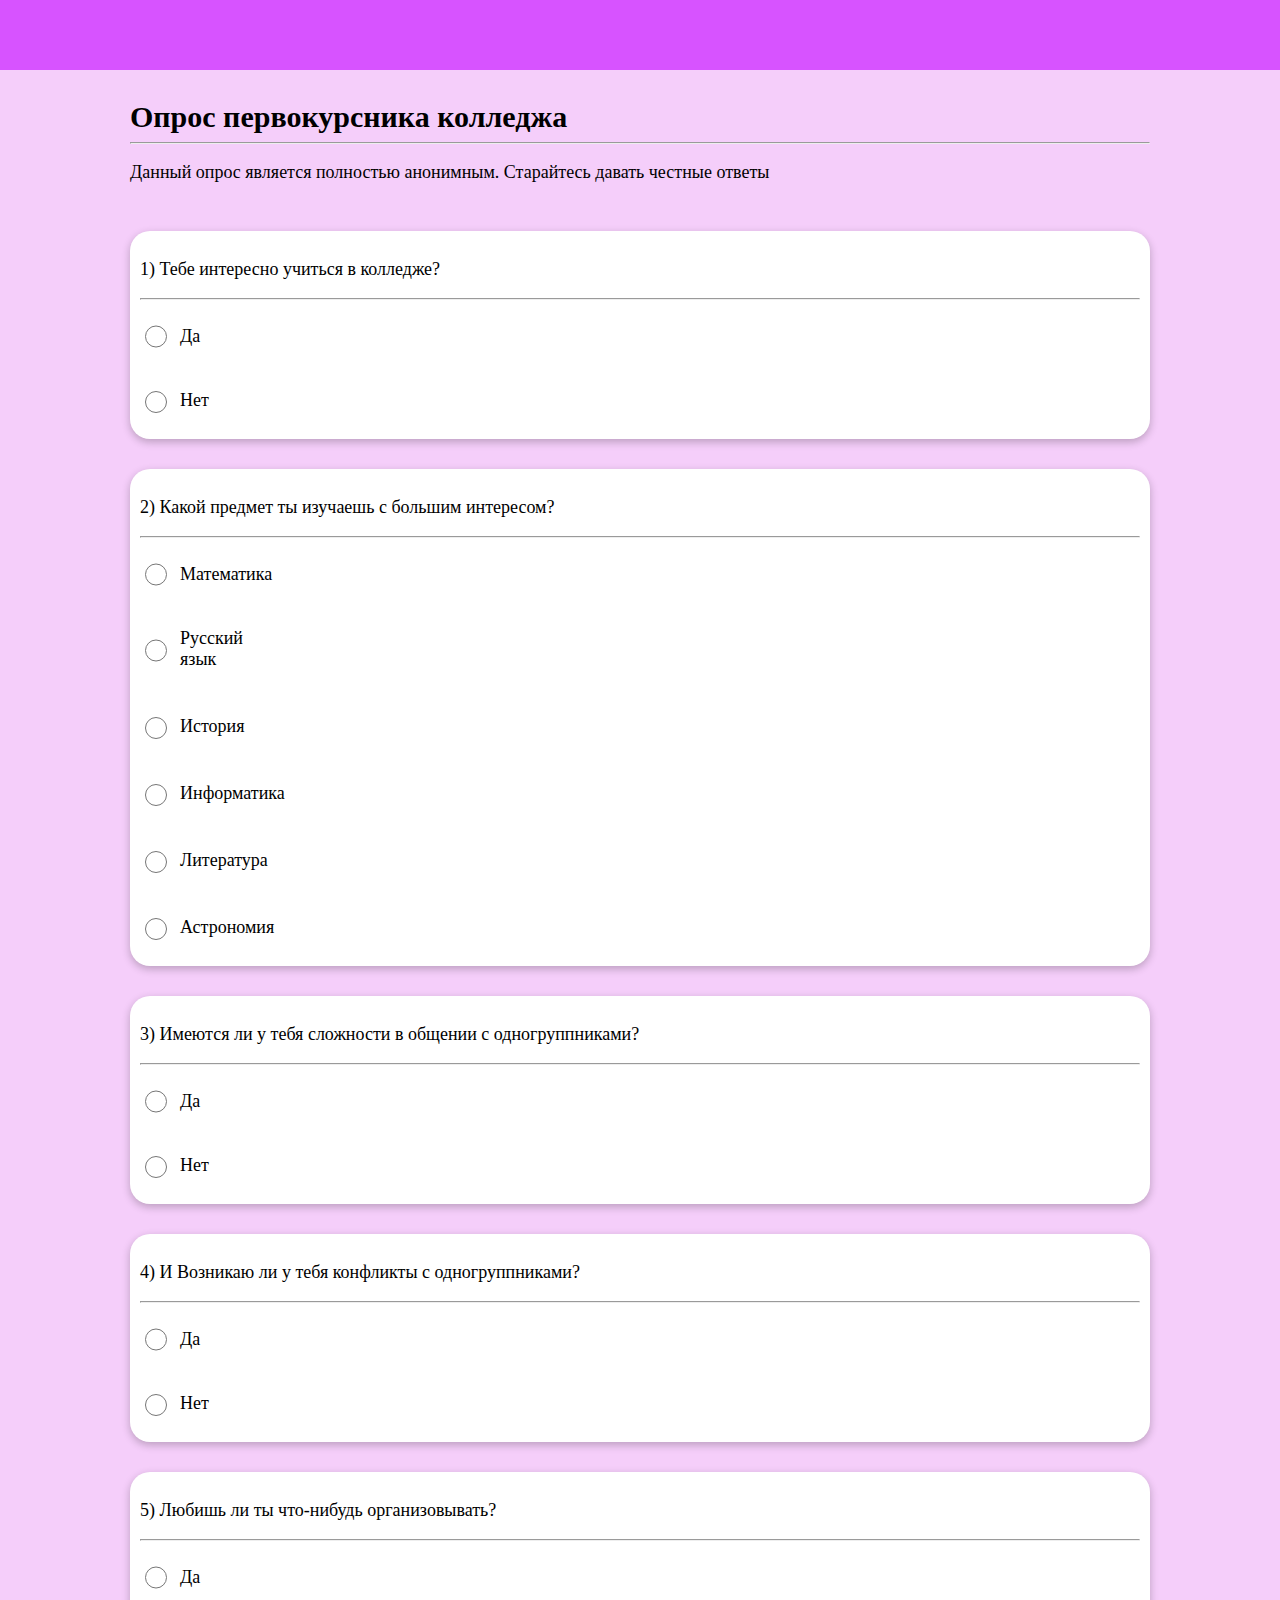
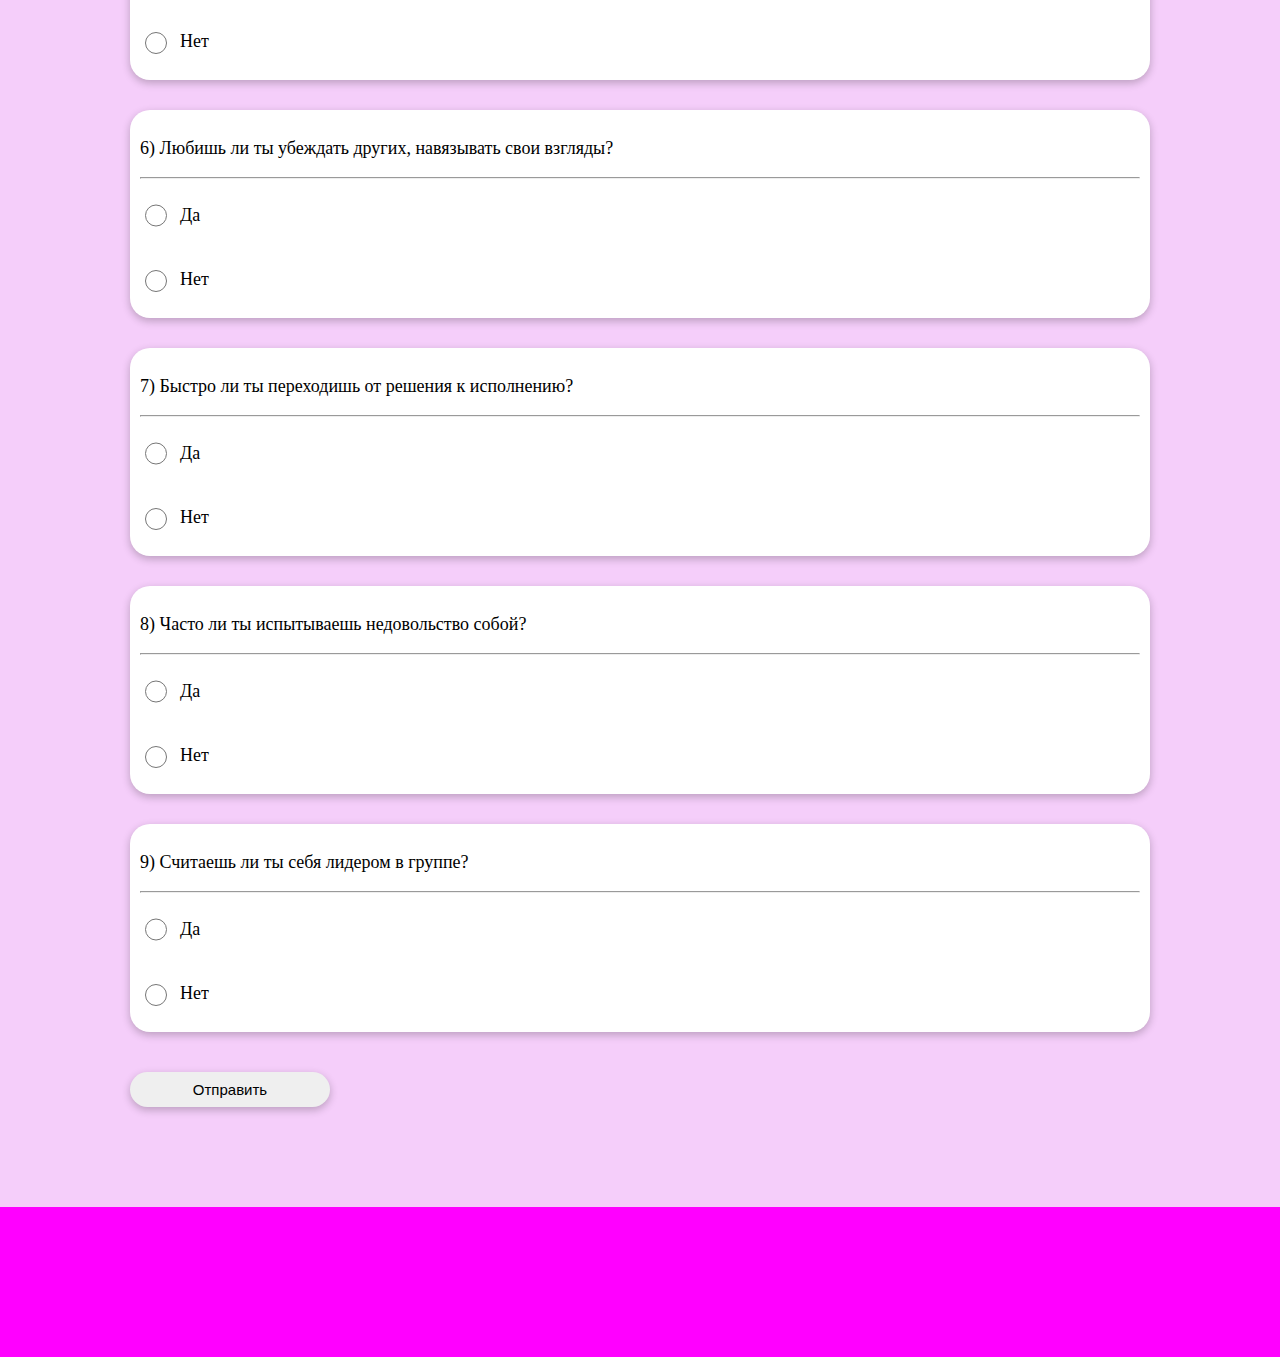
<file: 10/index.html>
<!DOCTYPE html>
<html lang="en">
  <head>
    <meta charset="UTF-8" />
    <meta name="viewport" content="width=device-width, initial-scale=1.0" />
    <title>Document</title>
    <link rel="stylesheet" href="index.css" />
  </head>
  <body>
    <header>
    </header>
    <main>
    <dialog id="mod">
<button id="exit">Выход</button>
<section>
  <h1>Спасибо за прохождение теста:)</h1>
  <h2>Почему это важно?</h2>
  <p class="pp">Ваш ответ - это не просто формальная часть процесса, а важный элемент, который может повлиять на мотивацию, самооценку и результаты обучения.</p>
  <section>
    <p>1) Тебе интересно учиться в колледже?</p>
    <p>2) Какой предмет ты изучаешь с большим интересом?</p>
    <p>3) Имеются ли у тебя сложности в общении с одногруппниками?</p>
    <p>4) И Возникаю ли у тебя конфликты с одногруппниками?</p>
    <p>5) Любишь ли ты что-нибудь организовывать?</p>
    <p>6) Любишь ли ты убеждать других, навязывать свои взгляды?</p>
    <p>7) Быстро ли ты переходишь от решения к исполнению?</p>
    <p>8) Часто ли ты испытываешь недовольство собой?</p>
    <p>9) Считаешь ли ты себя лидером в группе?</p>
  </section>
</section>
    </dialog>
      <section class="Survey_Box_1">
        <article>
          <h1>Опрос первокурсника колледжа</h1>
          <hr />
          <p>
            Данный опрос является полностью анонимным. Старайтесь давать честные
            ответы
          </p>
        </article>
      </section>
     
      <article class="Survey_Box">
        <p>1) Тебе интересно учиться в колледже?</p>
        <hr />
        <section class="box">
          <input  id="i1Y" name="1"  value="Да"   type="radio"  /> 
          <p>Да</p>
          <input  id="i1N" name="1" value="Нет"  type="radio"  /> 
          <p>Нет</p>
        </section>
      </article>

      <section class="Survey_Box">
        <p>2) Какой предмет ты изучаешь с большим интересом?</p>
        <hr />
        <section class="box">
          <input name="2" id="iCh_1" type="radio" value="Математика" />
          <p>Математика</p>
          <input  name="2" id="iCh_2" type="radio"value="Русский язык" >
          <p>Русский язык</p>
          <input  name="2" id="iCh_3" type="radio" value="История" />
          <p>История</p>
          <input name="2" id="iCh_4" type="radio"value="Информатика" />
          <p>Информатика</p>
          <input  name="2" id="iCh_5" type="radio" value="Литература" />
          <p>Литература</p>
          <input  name="2" id="iCh_6" type="radio" value="Астрономия" />
          <p>Астрономия</p>
        </section>
      </section>

      <article class="Survey_Box">
        <p>3) Имеются ли у тебя сложности в общении с одногруппниками?</p>
        <hr />
        <section class="box">
          <input  name="3" id="i3Y" type="radio" value="Да" />
          <p>Да</p>
          <input  name="3" id="i3N" type="radio" value="Нет" />
          <p>Нет</p>
        </section>
      </article>

      <section class="Survey_Box">
        <p>4) И Возникаю ли у тебя конфликты с одногруппниками?</p>
        <hr />
        <section class="box">
          <input  name="4" id="i4Y" type="radio" value="Да" />
          <p>Да</p>
          <input  name="4" id="i4N" type="radio" value="Нет"/>
          <p>Нет</p>
        </section>
      </section>

      <article class="Survey_Box">
        <p>5) Любишь ли ты что-нибудь организовывать?</p>
        <hr />
        <section class="box">
          <input  name="5" id="i5Y" type="radio" value="Да" />
          <p>Да</p>
          <input  name="5" id="i5N" type="radio" value="Нет" />
          <p>Нет</p>
        </section>
      </article>

      <section class="Survey_Box">
        <p>6) Любишь ли ты убеждать других, навязывать свои взгляды?</p>
        <hr />
        <section class="box">
          <input  name="6" id="i6Y" type="radio" value="Да" />
          <p>Да</p>
          <input  name="6" id="i6N" type="radio" value="Нет" />
          <p>Нет</p>
        </section>
      </section>

      <article class="Survey_Box">
        <p>7) Быстро ли ты переходишь от решения к исполнению?</p>
        <hr />
        <section class="box">
          <input  name="7" id="i7Y" type="radio" value="Да" />
          <p>Да</p>
          <input   name="7" id="i7N" type="radio" value="Нет" />
          <p>Нет</p>
        </section>
      </article>

      <section class="Survey_Box">
        <p>8) Часто ли ты испытываешь недовольство собой?</p>
        <hr />
        <section class="box">
          <input  name="8" id="i8Y" type="radio" value="Да" />
          <p>Да</p>
          <input  name="8" id="i8N" type="radio" value="Нет" />
          <p>Нет</p>
        </section>
      </section>

      <article class="Survey_Box">
        <p>9) Считаешь ли ты себя лидером в группе?</p>
        <hr />
        <section class="box">
          <input  name="9" id="i9Y" type="radio" value="Да" />
          <p>Да</p>
          <input  name="9" id="i9N" type="radio" value="Нет" />
          <p>Нет</p>
        </section>
      </article>

      
        <button type="submit" id="sub">Отправить</button>
     
    </main>
    <footer id="f"></footer>
    <script src="index.js"></script>
  </body>
</html>
</file>
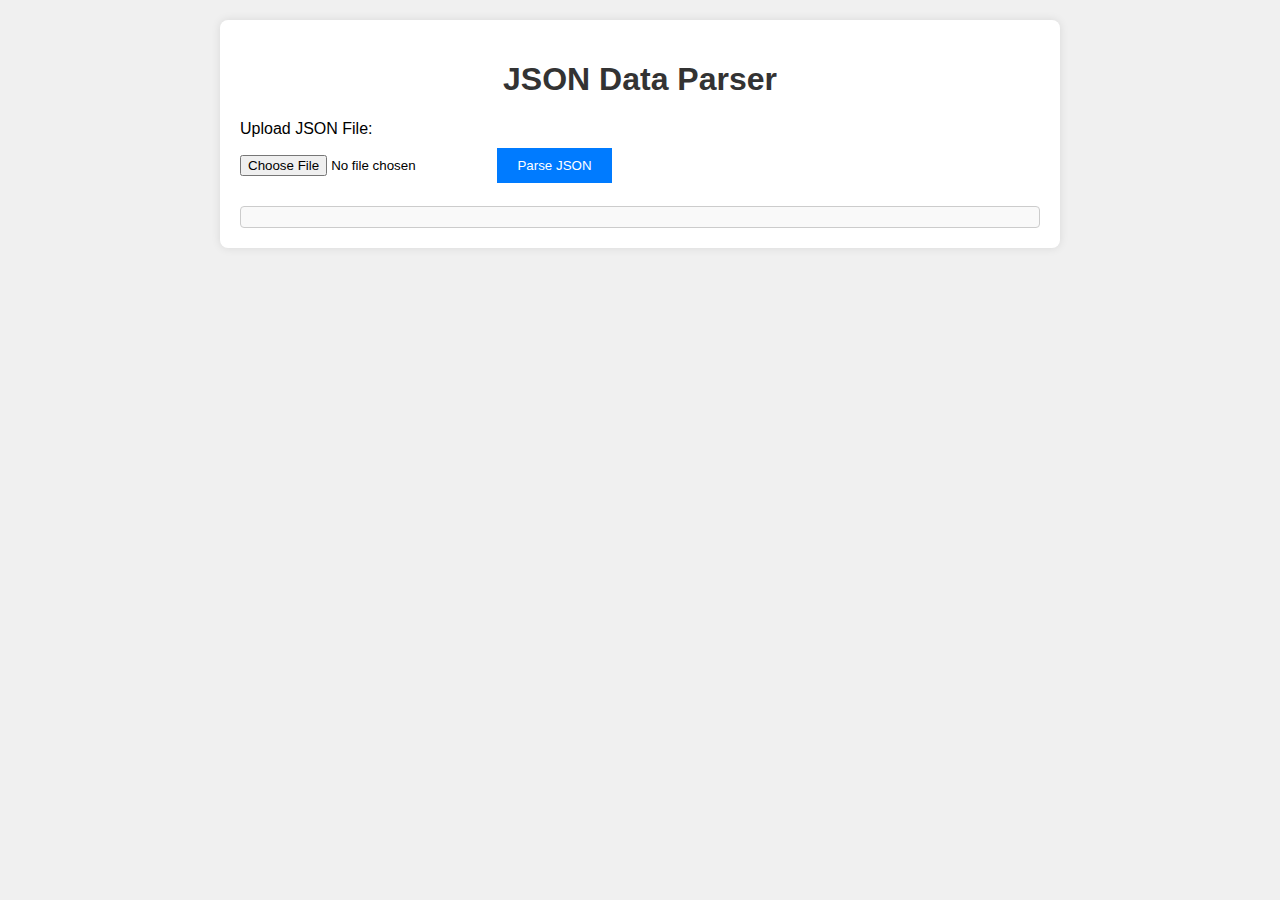
<file: 12/index.html>
<!DOCTYPE html>
<html lang="en">
<head>
    <meta charset="UTF-8">
    <meta name="viewport" content="width=device-width, initial-scale=1.0">
    <title>JSON Data Parser</title>
</head>
<style>
        body {
        font-family: Arial, sans-serif;
        background-color: #f0f0f0;
        margin: 0;
        padding: 0;
    }

    .container {
        max-width: 800px;
        margin: 20px auto;
        background-color: #fff;
        padding: 20px;
        border-radius: 8px;
        box-shadow: 0 0 10px rgba(0, 0, 0, 0.1);
    }

    h1 {
        text-align: center;
        color: #333;
    }

    form {
        margin-bottom: 20px;
    }

    label {
        display: block;
        margin-bottom: 10px;
    }

    input[type="file"] {
        margin-bottom: 10px;
    }

    button {
        padding: 10px 20px;
        background-color: #007bff;
        color: #fff;
        border: none;
        cursor: pointer;
    }

    button:hover {
        background-color: #0056b3;
    }

    #parsedData {
        margin-top: 20px;
        padding: 10px;
        border: 1px solid #ccc;
        border-radius: 4px;
        background-color: #f9f9f9;
        overflow-x: auto;
        white-space: pre-wrap;
    }
</style>
<body>
    <div class="container">
        <h1>JSON Data Parser</h1>
        <form id="jsonForm">
            <label for="jsonFile">Upload JSON File:</label>
            <input type="file" id="jsonFile" accept=".json" required>
            <button type="submit">Parse JSON</button>
        </form>
        <div id="parsedData"></div>
    </div>
    <script>
        document.addEventListener('DOMContentLoaded', function() {
            const jsonForm = document.getElementById('jsonForm');
            const parsedData = document.getElementById('parsedData');
            jsonForm.addEventListener('submit', function(event) {
                event.preventDefault();
                const fileInput = document.getElementById('jsonFile');
                const file = fileInput.files[0];
                if (!file) {
                    alert('Выберете файл формата JSON');
                    return;
                };
                const reader = new FileReader();
                reader.onload = function(e) {
                    try {
                        const jsonData = JSON.parse(e.target.result);
                        const formattedData = JSON.stringify(jsonData, null, 2);
                        parsedData.textContent = formattedData;
                    } catch (error) {
                        alert('Ошибка парсинга JSON файла');
                        console.error(error);
                    }
                };

            reader.readAsText(file);
            });
        });

    </script>
</body>
</html>
</file>
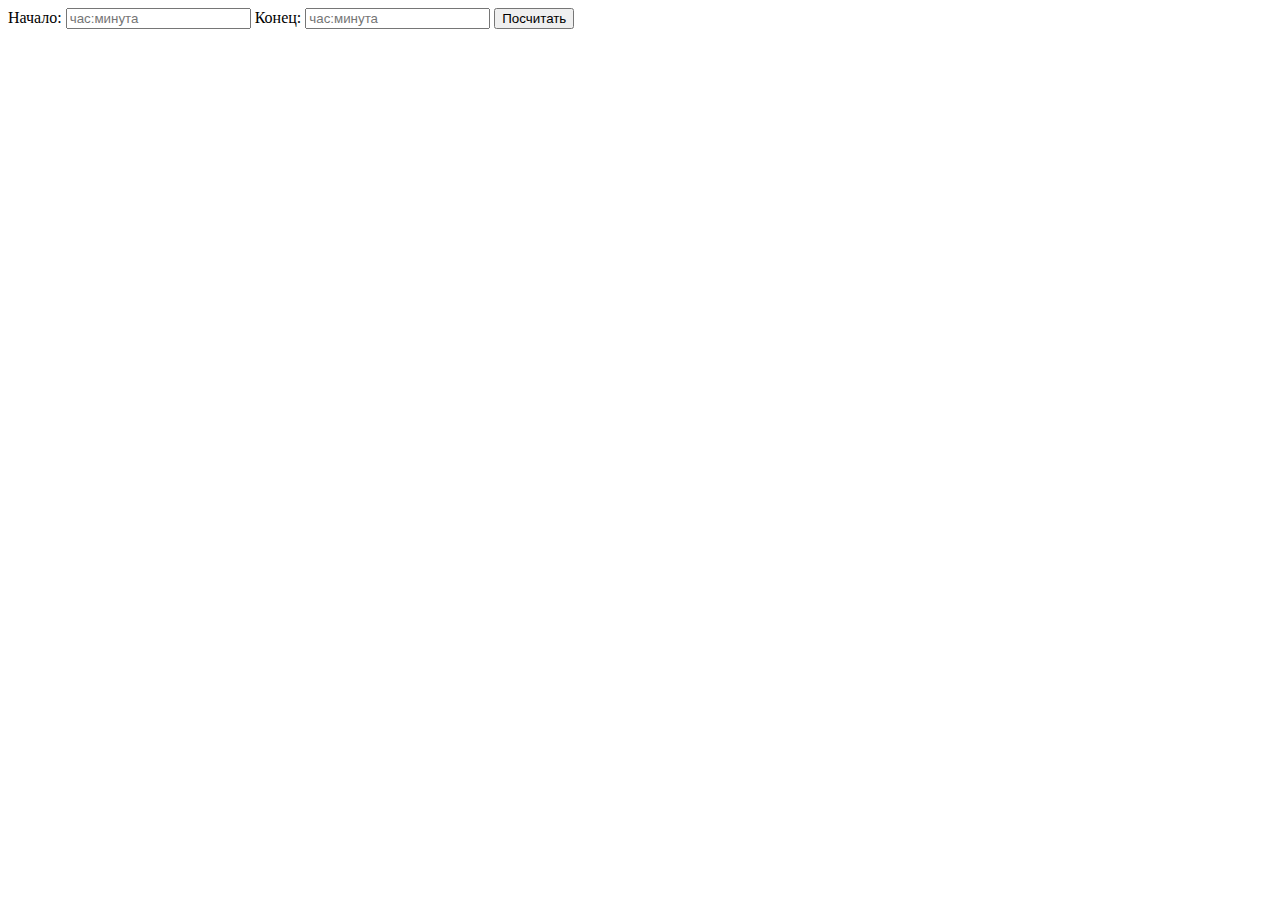
<file: 17 проверить/index.html>
<!DOCTYPE html>
<html lang="en">
<head>
    <meta charset="UTF-8">
    <meta name="viewport" content="width=device-width, initial-scale=1.0">
    <title>Document</title>
</head>
<body>
    <label>Начало: <input id="nach" type="text" placeholder="час:минута"></label>
    <label>Конец: <input id="kon" type="text" placeholder="час:минута"></label>
    <button id="but">Посчитать</button>
    <section id="itog"></section>

    <script src="script.js"></script>
</body>
</html>
</file>
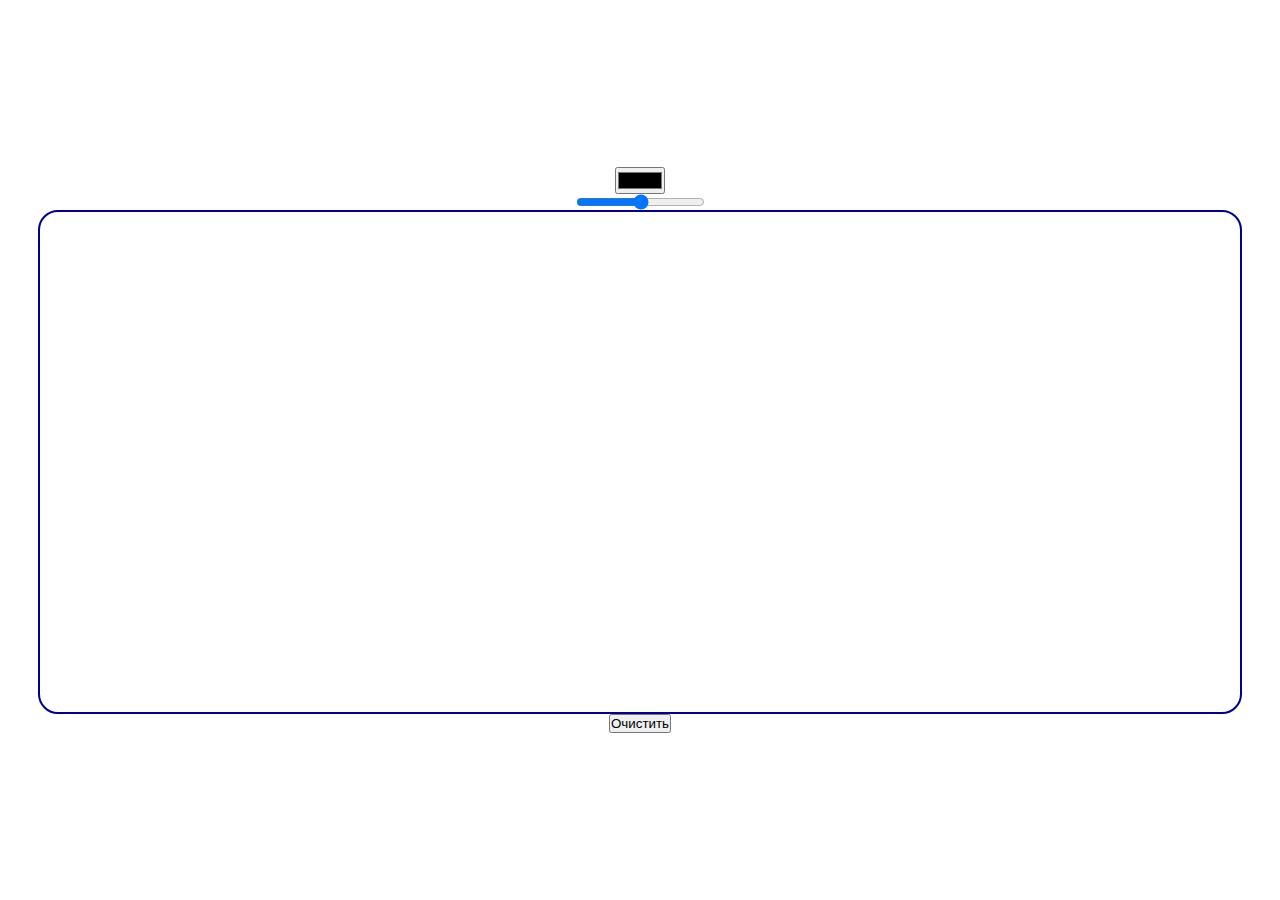
<file: 7/index.html>
<!DOCTYPE html>
<html lang="en">
<head>
    <meta charset="UTF-8">
    <meta name="viewport" content="width=device-width, initial-scale=1.0">
    <title>Document</title>
    <link rel="stylesheet" href="style.css">
</head>
<body>
    <input type="color" id="colorPickInput">
    <input type="range" id="rangePickInput" min="1" max="40">
    <canvas id="drawing-board"></canvas>
    
    <article class="buttons">
        <button id="clearr">Очистить</button>
    </article>
    <script src="script.js"></script>
</body>
</html>
</file>
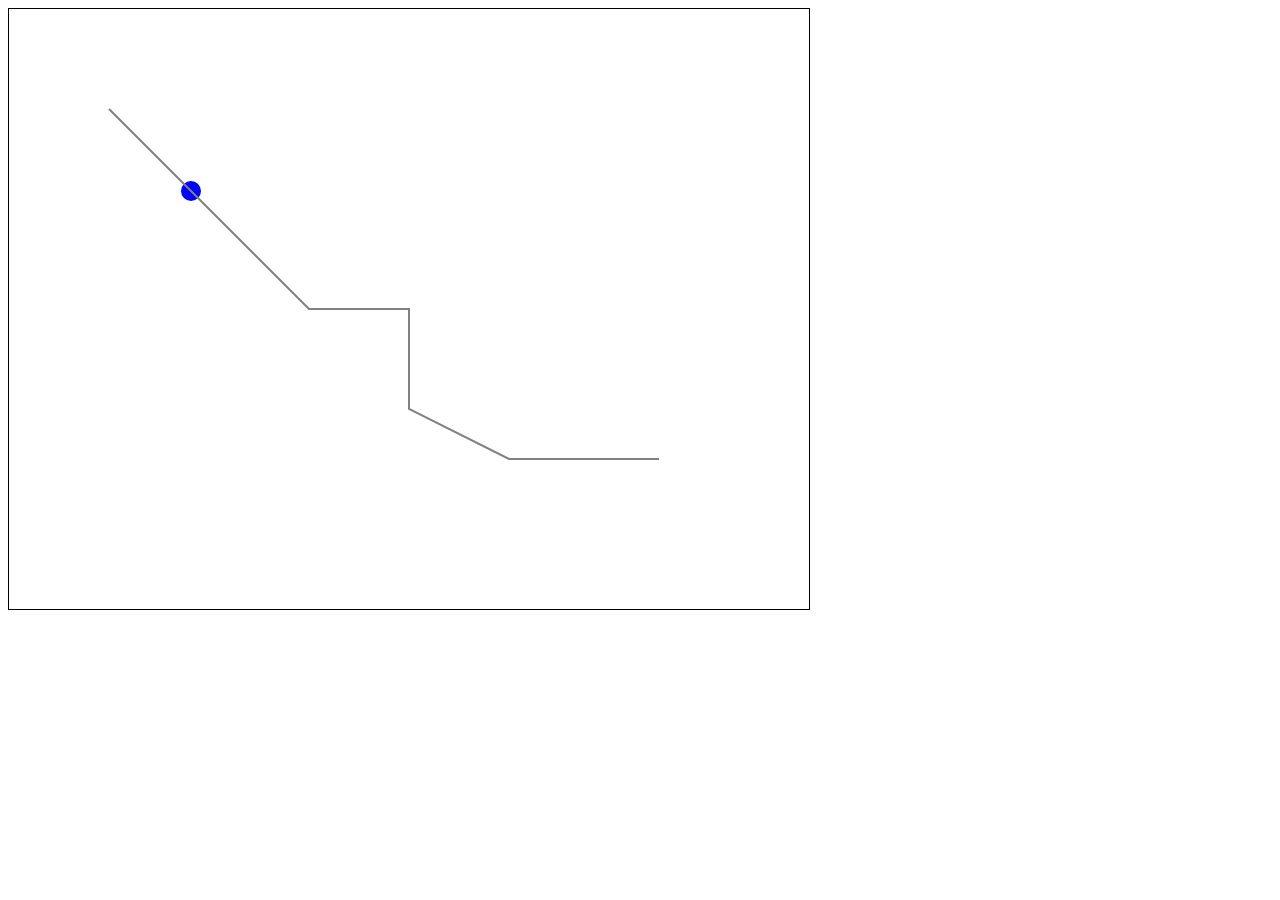
<file: 9 частично работает/index.html>
<!DOCTYPE html>
<html lang="en">
<head>
    <meta charset="UTF-8">
    <meta name="viewport" content="width=device-width, initial-scale=1.0">
    <title>Движение объекта по траектории</title>
    <link rel="stylesheet" href="style.css">

</head>
<body>
    <canvas id="canvas" width="800" height="600"></canvas>
    <script src="script.js"></script>
</body>
</html>
</file>
<file: 10/index.css>
body {
  margin: 0;
  padding: 0;
  background-color: rgb(245, 206, 250);
}

header {
  width: auto;
  height: 70px;
  background-color: rgb(215, 83, 255);
  display: flex;
  justify-content: end;
  align-items: center;
  padding-right: 30px;
}

#Otveti {
  width: 100px;
  height: 30px;
  border-radius: 20px;
  border: none;
}

#Otveti:hover {
  width: 100px;
  height: 30px;
  border-radius: 20px;
  border: none;
  transform: scale(1.1);
  transition: 0.2s;
  color: white;
  background-color: rgb(84, 0, 139);
}
.Survey_Box {
  width: 1000px;
  background-color: white;
  margin-top: 30px;
  padding: 10px;
  border-radius: 20px;
  box-shadow: rgba(0, 0, 0, 0.24) 0px 3px 8px;
}

.box {
  display: grid;
  grid-template-columns: repeat(1, 30px) repeat(1, 100px);
  grid-template-rows: repeat(1, 54px);
  grid-column-gap: 0px;
  grid-row-gap: 0px;
  gap: 10px;
  font-size: 20px;
}

main {
  display: grid;
  justify-content: center;
}

h1 {
  font-size: 30px;
  margin: 0;
  margin-top: 30px;
}

footer {
  width: auto;
  height: 150px;
  background-color: fuchsia;
  margin-top: 100px;
  display: flex;
  justify-content: center;
}

#sub {
  margin-top: 40px;
  width: 200px;
  height: 35px;
  border-radius: 20px;
  border: none;
  box-shadow: rgba(0, 0, 0, 0.24) 0px 3px 8px;
  font-size: 15px;
}

#sub:hover {
  margin-top: 40px;
  width: 200px;
  height: 35px;
  border-radius: 20px;
  border: none;
  box-shadow: rgba(236, 31, 255, 0.24) 0px 3px 8px;
  font-size: 15px;
  transform: scale(1.1);
  transition: 0.2s;
  background-color: rgb(175, 90, 255);
  color: white;
}

#string {
  width: 900px;
  height: 40px;
  font-size: 20px;
  border-radius: 20px;
  border: none;
  outline: none;
  box-shadow: rgba(0, 0, 0, 0.05) 0px 6px 24px 0px,
    rgba(0, 0, 0, 0.08) 0px 0px 0px 1px;
}

p {
  font-size: 18px;
}


#mod{
  width: 1100px;
  height: 600px;
  border-radius: 20px;
  border: none;
  box-shadow: rgba(0, 0, 0, 0.24) 0px 3px 8px;
  overflow-x: hidden
}


#L{
  position: relative;
  left: 600px;
  bottom: 350px;
  display: grid;
  grid-template-columns: repeat(1, 30px) repeat(1, 30px);
  grid-template-rows: repeat(1, 37px);
  grid-column-gap: 0px;
  grid-row-gap: 0px;
  font-size: 20px;
  color: rgb(0, 168, 14);
}

.pp{
  margin-bottom: 50px;
  font-size: 20px;
}
</file>
<file: 7/style.css>
*{
    margin: 0;
    padding: 0;
    box-sizing: border-box;
}

body{
    height: 100vh;
    display: flex;
    flex-direction: column;
    justify-content: center;
    align-items: center;
}

canvas{
    border: 2px solid darkblue;
    border-radius: 20px;
}

.buttons{
    display: flex;
    column-gap: 20px;
}
</file>
<file: 9 частично работает/style.css>
#canvas {
    border: 1px solid black;
}
</file>
